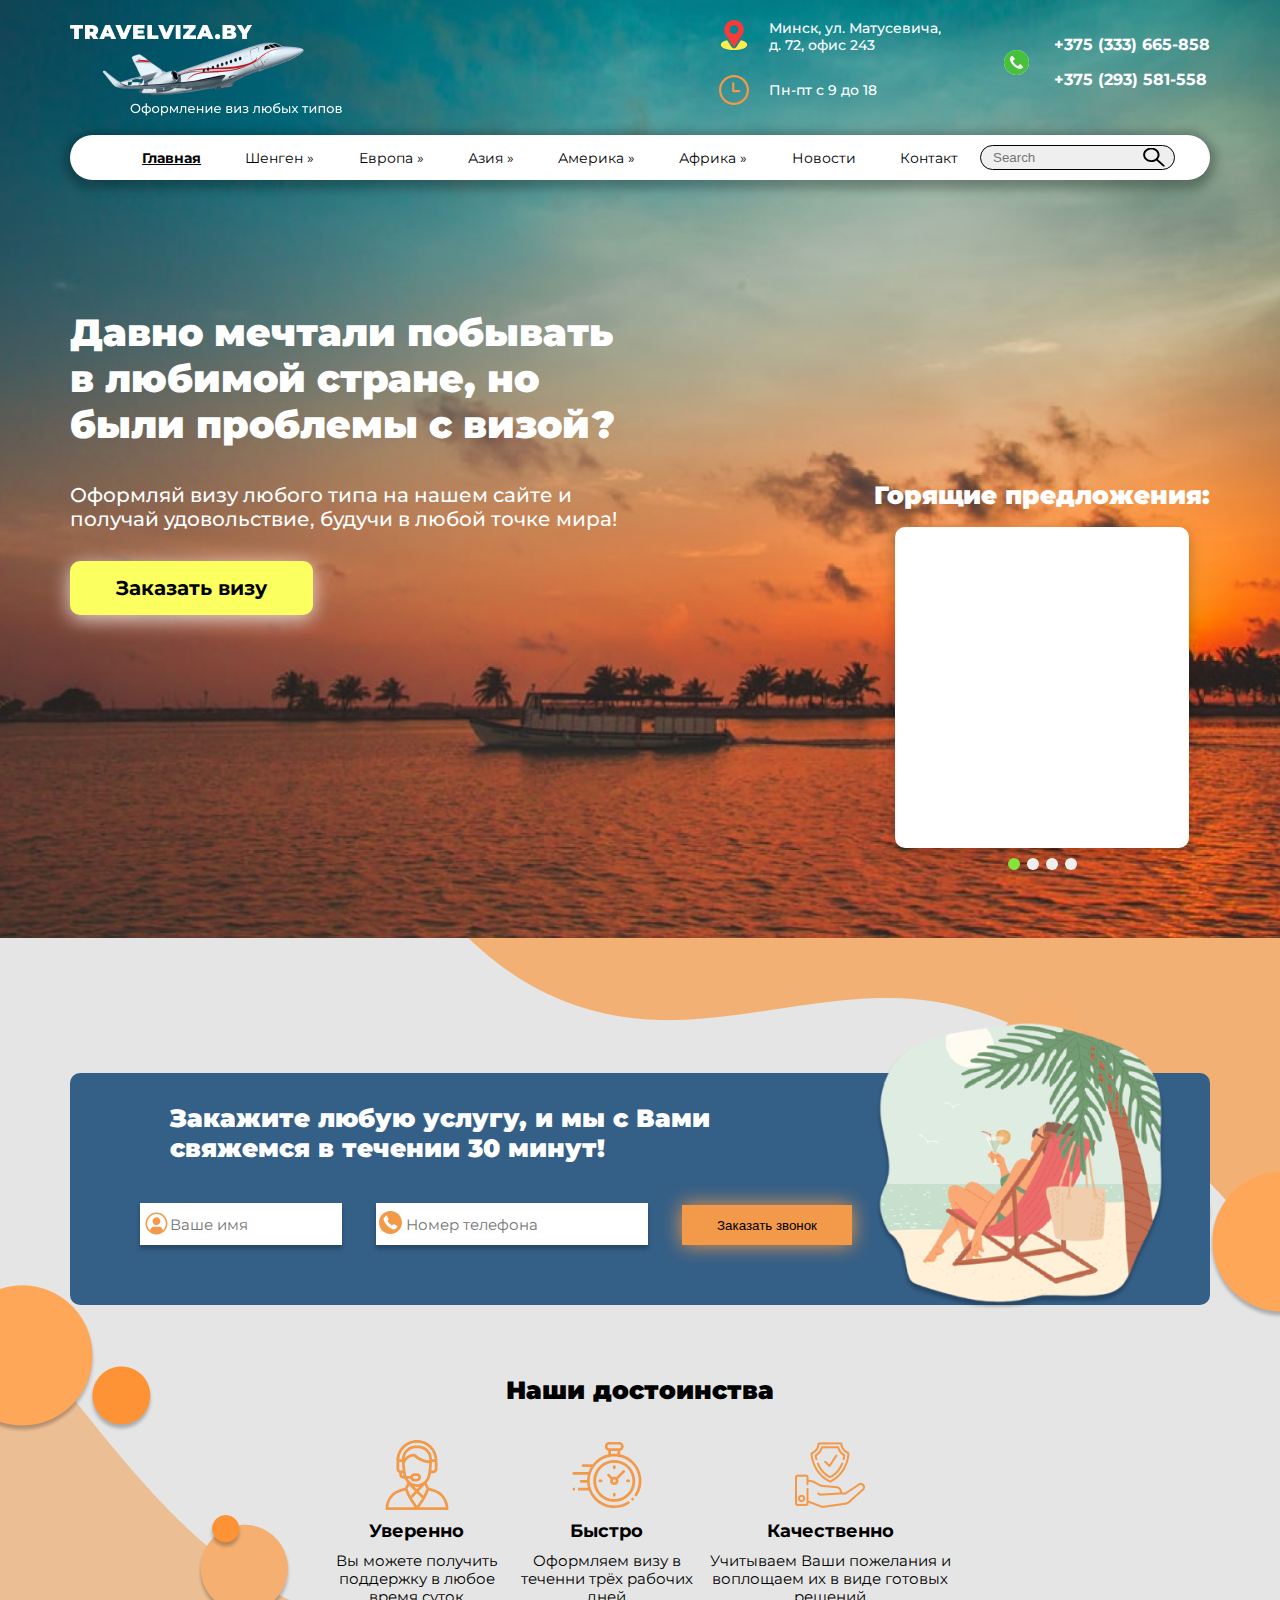
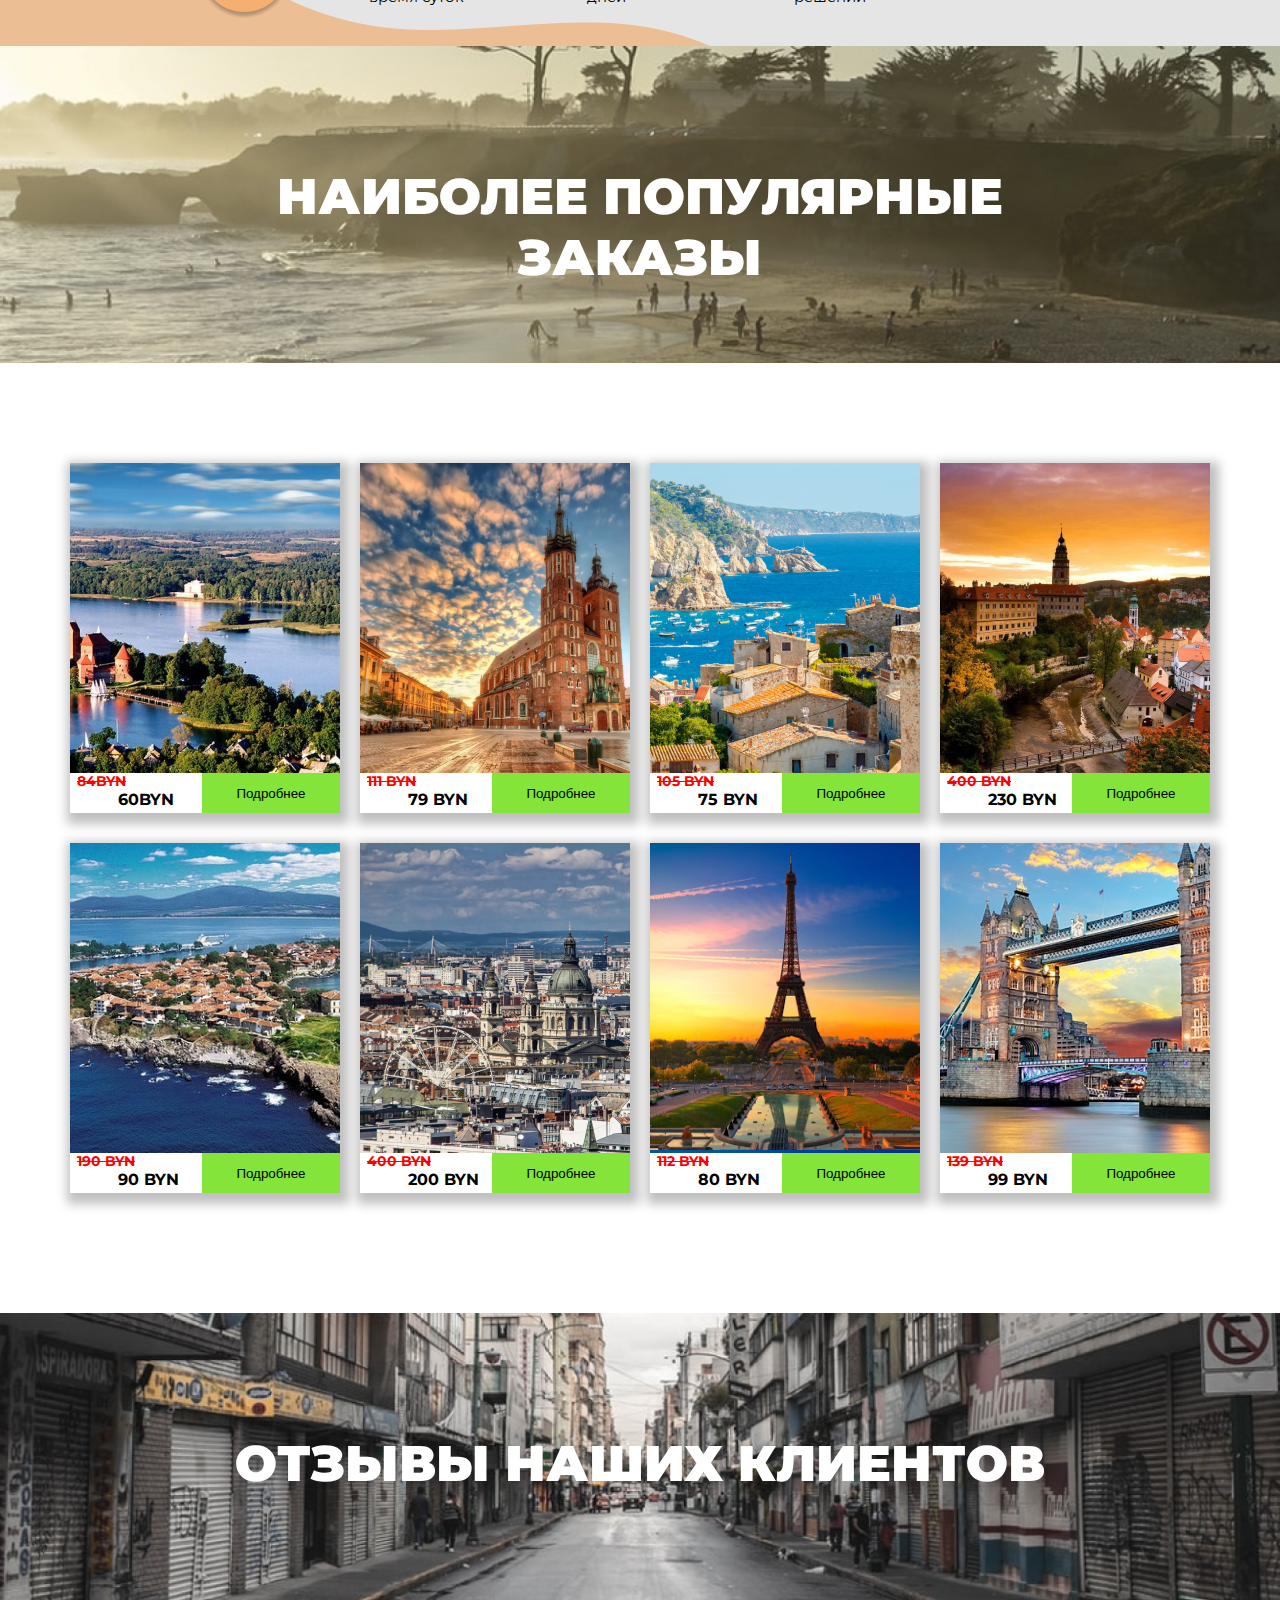
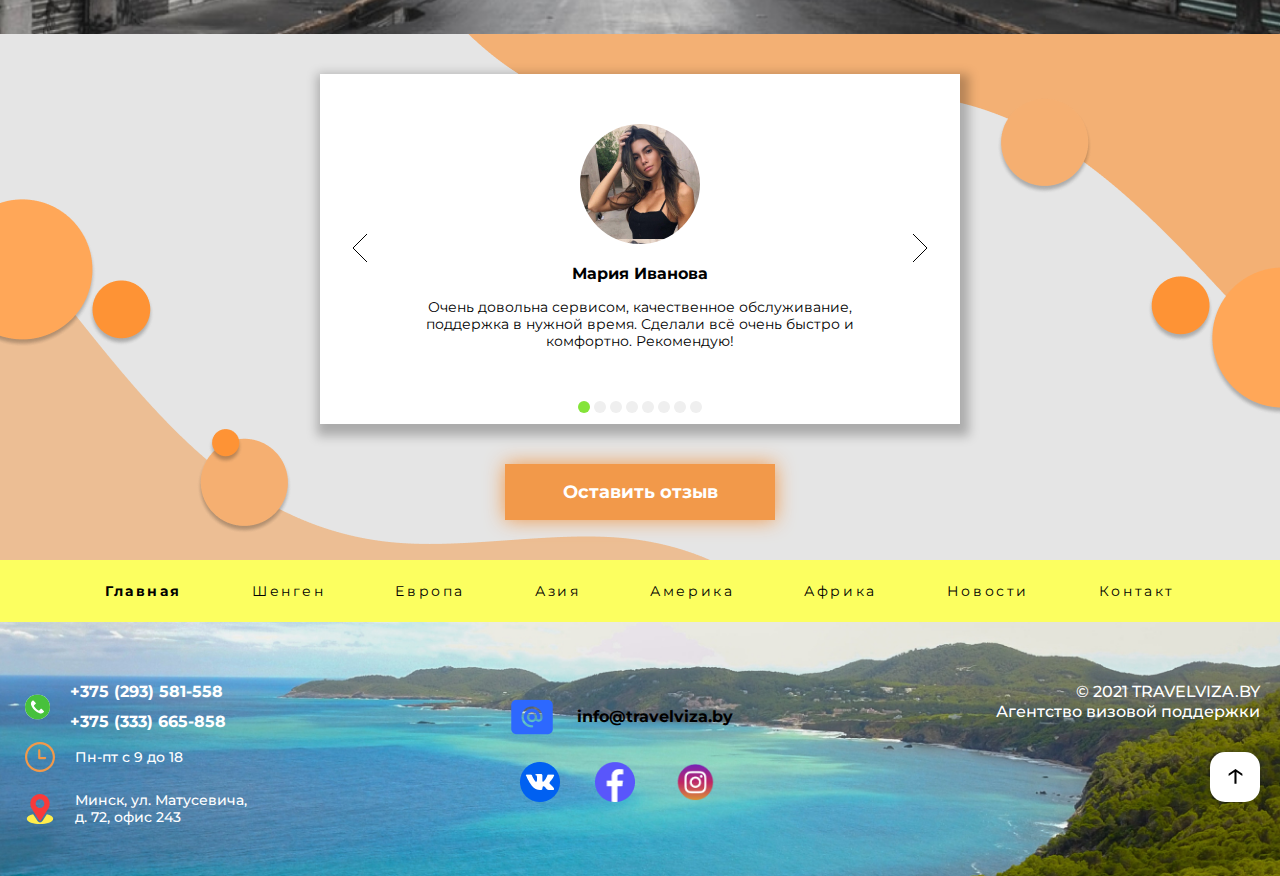
<file: index.html>
<!DOCTYPE html>
<html lang="ru">

<head>
    <meta charset="UTF-8">
    <meta http-equiv="X-UA-Compatible" content="IE=edge">
    <meta name="viewport" content="width=device-width, initial-scale=1.0">
    <title>TRAVELVIZA</title>
    <link rel="preconnect" href="https://fonts.googleapis.com">
    <link rel="preconnect" href="https://fonts.gstatic.com" crossorigin>
    <link href="https://fonts.googleapis.com/css2?family=Montserrat:wght@400;500;700;900&display=swap" rel="stylesheet">
    <link rel="stylesheet" href="css/main.css">
    <link rel="stylesheet" href="css/identical.css">
    <link rel="stylesheet" href="css/main.css">
</head>

<body>
    <div class="main-head">
        <header class="header">
            <div class="container">
                <div class="wrapper">
                    <div class="logo">
                        <img src="img/main page/logo.png" alt="travelviza.by" title="Лого фирмы">
                    </div>
                    <div class="wrapper header-info">
                        <div class="adr-time">
                            <div class="content-start">
                                <img src="img/main page/location 1.svg" alt="location-1" class="location-1" title="Локация">
                                <p class="adr-text">Минск, ул. Матусевича,
                                    д. 72, офис 243</p>
                            </div>
                            <div class="content-start">
                                <img src="img/main page/wall-clock 1.svg" alt="wall-clock-1" class="clock-1"  title="Картинка часов">
                                <p class="clock-text">Пн-пт с 9 до 18</p>
                            </div>
                        </div>
                        <div class="phone content-start">
                            <img src="img/main page/phone-call 1.svg" alt="phone" class="phone-1" title="Картинка телефона">
                            <div class="column">
                                <p class="num-phone">+375 (333) 665-858</p>
                                <p class="num-phone">+375 (293) 581-558</p>
                            </div>
                        </div>
                    </div>
                </div>
                <nav class="header-nav">
                    <div class="wrapper">
                        <ul class="menu-ul header-box">
                            <li class="header-nav-li active" title="Главная страница"><a>Главная</a></li>
                            <li class="header-nav-li" title="Визы Шенген"><a href="#" class="head-link">Шенген &raquo;</a>
                            <li class="header-nav-li" title="Визы Европы"><a href="#" class="head-link">Европа &raquo;</a></li>
                            <li class="header-nav-li" title="Визы Азии"><a href="#" class="head-link">Азия &raquo;</a></li>
                            <li class="header-nav-li" title="Визы Америки"><a href="#" class="head-link">Америка &raquo;</a></li>
                            <li class="header-nav-li" title="Визы Африки"><a href="#" class="head-link">Африка &raquo;</a>
                            <li class="header-nav-li" title="Наши новости"><a href="#" class="head-link">Новости</a></li>
                            <li class="header-nav-li" title="Наши контакты"><a href="#" class="head-link">Контакт</a></li>
                        </ul>
                        <form class="header-nav-search-block">
                            <input class="header-nav-search" type="text" placeholder="Search"></input>
                            <button class="search-btn" type="submit">
                                <img class="search-btn-img" src="img/main page/search.svg" alt="search" title="Кнопка поиска">
                            </button>
                        </form>
                    </div>
                </nav>
            </div>
        </header>
        <section class="container">
            <div class="info-win-main wrapper">
                <div class="main-info-1">
                    <h2 class="main-title-1">Давно мечтали побывать в любимой стране, но были проблемы с визой?</h2>
                    <p class="main-text-1">Оформляй визу любого типа на нашем сайте и получай удовольствие, будучи в
                        любой точке мира!</p>
                    <button class="main-btn-1">Заказать визу</button>
                </div>
                <div class="column">
                    <div class="main-slider-1 main-slider-active">
                        <h2 class="main-title-2">Горящие предложения:</h2>
                        <div class="main-slider-box">
                            <div class="slider-1-slide-1">
                                <h3 class="slider-1-title-1">Виза в Литву</h3>
                                <div class="slider-img-space slider-img-space-1 "></div>
                                <p class="slider-text-1">
                                    Мультивиза туристическая 3-12 месяцев
                                    Стоимость — 60 BYN Срок пребывания 30-90 дней Срок получения: до 14 дней Мультивиза
                                    деловая 6-24 месяцев Стоимость — 225 BYN Срок пребывания: 6-24 мес Срок получения:
                                    10 — 15 дней
                                </p>
                                <div class="slider-btns-1 wrapper">
                                    <p class="slider-price-1">60 BYN</p>
                                    <button class="slider-btn-1">Подробнее</button>
                                </div>
                            </div>
                            <div class="slider-1-slide-1">
                                <h3 class="slider-1-title-1">Виза в Италию</h3>
                                <div class="slider-img-space slider-img-space-2"></div>
                                <p class="slider-text-1">
                                    Мультивиза туристическая 3-12 месяцев
                                    Стоимость — 80 BYN Срок пребывания 30-60 дней Срок получения: до 14 дней Мультивиза
                                    деловая 6-12 месяцев Стоимость — 300 BYN Срок пребывания: 6-12 мес Срок получения:
                                    10 дней
                                </p>
                                <div class="slider-btns-1 wrapper">
                                    <p class="slider-price-1">80 BYN</p>
                                    <button class="slider-btn-1">Подробнее</button>
                                </div>
                            </div>
                            <div class="slider-1-slide-1">
                                <h3 class="slider-1-title-1">Виза во Францию</h3>
                                <div class="slider-img-space slider-img-space-3"></div>
                                <p class="slider-text-1">
                                    Мультивиза туристическая 6-12 месяцев
                                    Стоимость — 50 BYN Срок пребывания 30-120 дней Срок получения: до 14 дней Мультивиза
                                    деловая 6-24 месяцев Стоимость — 250 BYN Срок пребывания: 6-24 мес Срок получения:
                                    7-14 дней
                                </p>
                                <div class="slider-btns-1 wrapper">
                                    <p class="slider-price-1">50 BYN</p>
                                    <button class="slider-btn-1">Подробнее</button>
                                </div>
                            </div>
                            <div class="slider-1-slide-1 active-slider-1-slide-1">
                                <h3 class="slider-1-title-1">Виза в Китай</h3>
                                <div class="slider-img-space slider-img-space-4"></div>
                                <p class="slider-text-1">
                                    Мультивиза туристическая 6-12 месяцев
                                    Стоимость — 90 BYN Срок пребывания 30-90 дней Срок получения: до 14 дней Мультивиза
                                    деловая 6-24 месяцев Стоимость — 180 BYN Срок пребывания: 6-18 мес Срок получения:
                                    7-14 дней
                                </p>
                                <div class="slider-btns-1 wrapper">
                                    <p class="slider-price-1">90 BYN</p>
                                    <button class="slider-btn-1">Подробнее</button>
                                </div>
                            </div>
                        </div>
                    </div>
                    <div class="wrapper slider-btn-space">
                        <button class="slider-circle-btn active"></button>
                        <button class="slider-circle-btn"></button>
                        <button class="slider-circle-btn"></button>
                        <button class="slider-circle-btn"></button>
                    </div>
                </div>
            </div>
        </section>
    </div>
    <section class="section-1">
        <div class="container">
            <div class="order-space wrapper">
                <div>
                    <h2 class="order-title">Закажите любую услугу, и мы с Вами свяжемся в течении 30 минут!</h2>
                    <div class="wrapper order-box">
                        <form class="dignities-form">
                            <input type="text" class="order-name" placeholder="Ваше имя">
                            <img src="img/main page/face-name.svg" alt="name-face" class="order-name-img"  title="Ввод ФИО">
                            <input type="tel" class="order-phone" placeholder="Номер телефона">
                            <img src="img/main page/order phone.svg" alt="order phone" class="order-phone-img" title="Ввод телефона">
                            <button class="order-btn" type="sumbit">Заказать звонок</button>
                        </form>
                        <img src="img/main page/girl.png" alt="girl on the beach" class="order-img" title="Девушка на пляже">
                    </div>
                </div>
            </div>
            <div class="dignity">
                <h2 class="dignity-title-main">Наши достоинства</h2>
                <div class="spar dignity-all">
                    <div class="column">
                        <img src="img/main page/confidently.svg" alt="confidently" class="dignity-confidently-img" title="Уверенно">
                        <h3 class="dignity-mini-title">Уверенно</h3>
                        <p class="dignity-text">Вы можете получить поддержку в любое время суток</p>
                    </div>
                    <div class="column">
                        <img src="img/main page/fast.svg" alt="fast" class="dignity-confidently-img" title="Быстро">
                        <h3 class="dignity-mini-title">Быстро</h3>
                        <p class="dignity-text">Оформляем визу в теченни трёх рабочих дней</p>
                    </div>
                    <div class="column">
                        <img src="img/main page/qualitatively.png" alt="qualitatively" class="dignity-confidently-img" title="Качественно">
                        <h3 class="dignity-mini-title">Качественно</h3>
                        <p class="dignity-text">Учитываем Ваши пожелания и воплощаем их в виде готовых решений</p>
                    </div>
                </div>
            </div>
        </div>
    </section>
    <section class="section-2">
        <div class="container">
            <div>
                <h2 class="section-2-text">НАИБОЛЕЕ ПОПУЛЯРНЫЕ ЗАКАЗЫ</h2>
            </div>
        </div>
    </section>
    <section class="section-3">
        <div class="container">
            <div class="wrapper visa-wrap">
                <div class="column section-3-visa-box">
                    <div class="section-3-visa-box-img-1"> 
                        <h3 class="section-3-text"></h3>
                    </div>
                    <div class="wrapper">
                        <div class="column section-3-prices">
                            <p class="section-3-visa-prise-1">84BYN</p>
                            <p class="section-3-visa-prise-2">60BYN</p>
                        </div>
                        <button class="section-3-visa-btn">Подробнее</button>
                    </div>
                </div>
                <div class="column section-3-visa-box">
                    <div class="section-3-visa-box-img-2">
                        <h3 class="section-3-text"></h3>
                    </div>
                    <div class="wrapper">
                        <div class="column section-3-prices">
                            <p class="section-3-visa-prise-1">111 BYN</p>
                            <p class="section-3-visa-prise-2">79 BYN</p>
                        </div>
                        <button class="section-3-visa-btn">Подробнее</button>
                    </div>
                </div>
                <div class="column section-3-visa-box">
                    <div class="section-3-visa-box-img-3">
                        <h3 class="section-3-text"></h3>
                    </div>
                    <div class="wrapper">
                        <div class="column section-3-prices">
                            <p class="section-3-visa-prise-1">105 BYN</p>
                            <p class="section-3-visa-prise-2">75 BYN</p>
                        </div>
                        <button class="section-3-visa-btn">Подробнее</button>
                    </div>
                </div>
                <div class="column section-3-visa-box">
                    <div class="section-3-visa-box-img-4">
                        <h3 class="section-3-text"></h3>
                    </div>
                    <div class="wrapper">
                        <div class="column section-3-prices">
                            <p class="section-3-visa-prise-1">400 BYN</p>
                            <p class="section-3-visa-prise-2">230 BYN</p>
                        </div>
                        <button class="section-3-visa-btn">Подробнее</button>
                    </div>
                </div>
                <div class="column section-3-visa-box">
                    <div class="section-3-visa-box-img-5">
                        <h3 class="section-3-text"></h3>
                    </div>
                    <div class="wrapper">
                        <div class="column section-3-prices">
                            <p class="section-3-visa-prise-1">190 BYN</p>
                            <p class="section-3-visa-prise-2">90 BYN</p>
                        </div>
                        <button class="section-3-visa-btn">Подробнее</button>
                    </div>
                </div>
                <div class="column section-3-visa-box">
                    <div class="section-3-visa-box-img-6">
                        <h3 class="section-3-text"></h3>
                    </div>
                    <div class="wrapper">
                        <div class="column section-3-prices">
                            <p class="section-3-visa-prise-1">400 BYN</p>
                            <p class="section-3-visa-prise-2">200 BYN</p>
                        </div>
                        <button class="section-3-visa-btn">Подробнее</button>
                    </div>
                </div>
                <div class="column section-3-visa-box">
                    <div class="section-3-visa-box-img-7">
                        <h3 class="section-3-text"></h3>
                    </div>
                    <div class="wrapper">
                        <div class="column section-3-prices">
                            <p class="section-3-visa-prise-1">112 BYN</p>
                            <p class="section-3-visa-prise-2">80 BYN</p>
                        </div>
                        <button class="section-3-visa-btn">Подробнее</button>
                    </div>
                </div>
                <div class="column section-3-visa-box">
                    <div class="section-3-visa-box-img-8">
                        <h3 class="section-3-text"></h3>
                    </div>
                    <div class="wrapper">
                        <div class="column section-3-prices">
                            <p class="section-3-visa-prise-1">139 BYN</p>
                            <p class="section-3-visa-prise-2">99 BYN</p>
                        </div>
                        <button class="section-3-visa-btn">Подробнее</button>
                    </div>
                </div>
            </div>
        </div>
    </section>
    <section class="section-4">
        <h2 class="section-4-title">ОТЗЫВЫ НАШИХ КЛИЕНТОВ</h2>
    </section>
    <section class="section-5">
        <div class="container column">
            <div class="column reviews-box">
                <div class="wrapper slider-2">
                    <div>
                        <button class="slider-2-left-btn" id="btn-prev"><img src="img/main page/slider2 left.svg" alt="left btn"  title="Влево"></button>
                    </div>
                    <div class="slider-2-content column">
                        <div>
                            <div class="slider-2-main-conent active">
                                <div class="slider-2-photo-box slider-2-photo-box-1"></div>
                                <h3 class="slider-2-name">Мария Иванова</h3>
                                <p class="slider-2-coment">Очень довольна сервисом, качественное обслуживание, поддержка в нужной время. Сделали всё очень быстро и комфортно. Рекомендую!</p>
                            </div>
                            <div class="slider-2-main-conent">
                                <div class="slider-2-photo-box slider-2-photo-box-2"></div>
                                <h3 class="slider-2-name">Наталья Дравченко</h3>
                                <p class="slider-2-coment">Я не пожалела, что выбрала Свети-Стефан из всех курортов Черногории. Спокойный, живописный, уютный поселок недалеко от Будвы.</p>
                            </div>
                            <div class="slider-2-main-conent">
                                <div class="slider-2-photo-box slider-2-photo-box-3"></div>
                                <h3 class="slider-2-name">Елена Ерошина</h3>
                                <p class="slider-2-coment">Единственная в Европейской части России лосеферма находится в Костромской области. Лайфхак удачных фотографий с лосями. В отзыве есть небольшое видео лосёнка.</p>
                            </div>
                            <div class="slider-2-main-conent">
                                <div class="slider-2-photo-box slider-2-photo-box-4"></div>
                                <h3 class="slider-2-name">Сергей Давин</h3>
                                <p class="slider-2-coment">Побывать в Стамбуле было давнишней мечтой. И вот это желание, наконец, осуществилось. Стамбул поражает своими красивейшими видами с разных точек города.</p>
                            </div>
                            <div class="slider-2-main-conent">
                                <div class="slider-2-photo-box slider-2-photo-box-5"></div>
                                <h3 class="slider-2-name">Ксения Живец</h3>
                                <p class="slider-2-coment">Впервые обратилась в данную турфирму и очень довольна результатом. Хочу поблагодарить менеджера Дарину за помощь в поиске попутчицы.</p>
                            </div>
                            <div class="slider-2-main-conent">
                                <div class="slider-2-photo-box slider-2-photo-box-6"></div>
                                <h3 class="slider-2-name">Сергей Пойщик</h3>
                                <p class="slider-2-coment">Спасибо большое за организацию отдыха в Египте, Хургада в июне 2021. Отель Dana beach resort 5* превзошел все мои ожидания!</p>
                            </div>
                            <div class="slider-2-main-conent">
                                <div class="slider-2-photo-box slider-2-photo-box-7"></div>
                                <h3 class="slider-2-name">Даня Шевцов</h3>
                                <p class="slider-2-coment">Спасибо большое за организацию отдыха в Турцию, Кемер менеджеру Дарине, за ее профессионализм и участие.</p>
                            </div>
                            <div class="slider-2-main-conent">
                                <div class="slider-2-photo-box slider-2-photo-box-8"></div>
                                <h3 class="slider-2-name">Надежна Жучко</h3>
                                <p class="slider-2-coment">Долго сомневались по поводу поездки в этот период, но ничуть не пожалели. Хоть недельку моря и солнца ухватили :)</p>
                            </div>
                        </div>
                        <div class="slider-2-circle-btns">
                            <button class="slider-circle-btn-2 active"></button>
                            <button class="slider-circle-btn-2"></button>
                            <button class="slider-circle-btn-2"></button>
                            <button class="slider-circle-btn-2"></button>
                            <button class="slider-circle-btn-2"></button>
                            <button class="slider-circle-btn-2"></button>
                            <button class="slider-circle-btn-2"></button>
                            <button class="slider-circle-btn-2"></button>
                        </div>
                    </div>
                    <div>
                        <button class="slider-2-right-btn" id="btn-next"><img src="img/main page/slider2 right.svg" alt="right btn" title="Вправо"></button>
                    </div>
                </div>
                
            </div>
            <button class="reviews-btn">Оставить отзыв</button>
        </div>
    </section>
    <footer class="footer">
        <div class="footer-nav">
            <div class="container">
                <nav class="footer-nav">
                    <div class="wrapper">
                        <ul class="menu-ul footer-box">
                            <li class="footer-nav-li active" title="Главная страница"><a>Главная</a></li>
                            <li class="footer-nav-li" title="Визы Шенген"><a href="#" class="head-link">Шенген</a>
                            <li class="footer-nav-li" title="Визы Европы"><a href="#" class="head-link">Европа</a></li>
                            <li class="footer-nav-li" title="Визы Азии"><a href="#" class="head-link">Азия</a></li>
                            <li class="footer-nav-li" title="Визы Америки"><a href="#" class="head-link">Америка</a></li>
                            <li class="footer-nav-li" title="Визы Африки"><a href="#" class="head-link">Африка</a>
                            <li class="footer-nav-li" title="Наши новости"><a href="#" class="head-link">Новости</a></li>
                            <li class="footer-nav-li" title="Наши контакты"><a href="#" class="head-link">Контакт</a></li>
                        </ul>
                    </div>
                </nav>
            </div>
        </div>
        <div class="last-box wrapper">
            <div class="column last-box-left-part">
                <div class="content-start">
                    <img src="img/main page/phone-call 1.svg" alt="phone" class="last-box-phone-img" title="Телефон">
                    <div class="column">
                        <p class="last-box-phone-num">+375 (293) 581-558</p>
                        <p class="last-box-phone-num">+375 (333) 665-858</p>
                    </div>
                </div>
                <div class="content-start">
                    <img src="img/main page/wall-clock 1.svg" alt="wall-clock-1" class="last-box-clock-img" title="Часики">
                    <p class="last-box-work-time">Пн-пт с 9 до 18</p>
                </div>
                <div class="content-start">
                    <img src="img/main page/location 1.svg" alt="location-1" class="last-box-navig-img" title="Локация">
                    <p class="last-box-adr">Минск, ул. Матусевича,
                        д. 72, офис 243</p>
                </div>
            </div>
            <div class="column last-box-centr-part">
                <div class="wrapper">
                    <img src="img/main page/end mail.png" alt="mail" title="Почта">
                    <p class="last-box-email">info@travelviza.by</p>
                </div>
                <div class="wrapper last-box-social">
                    <img src="img/main page/vk.png" alt="vk" class="last-box-social-img" title="Вконтакте">
                    <img src="img/main page/facebook.png" alt="facebook" class="last-box-social-img" title="Фэйсбук">
                    <img src="img/main page/insta.png" alt="instagram" class="last-box-insta-img" title="Инстаграм">
                </div>
            </div>
            <div class="column last-box-right-part">
                <p class="last-box-copyr">©  2021 TRAVELVIZA.BY
                    Агентство визовой поддержки</p>
                <button class="last-box-btn-up"><img src="img/main page/up.svg" alt="UP" title="Вверх!"></button>
            </div>
        </div>
    </footer>
    <script src="js/main.js"></script>
</body>

</html>
</file>
<file: css/main.css>
.adr-text {
  color: white;
}

.clock-text {
  color: white;
}

.num-phone {
  color: white;
}

.main-head {
  background: url('../img/main page/backmain.png');
  background-size: cover;
  background-position: center center;
}

.main-title-1 {
  font-family: Montserrat;
  font-size: 38px;
  font-style: normal;
  font-weight: 900;
  line-height: 46px;
  letter-spacing: 0em;
  text-align: left;
  color: white;
  width: 570px;
  margin-top: 130px;
}

.main-text-1 {
  color: white;
  font-family: Montserrat;
  font-size: 20px;
  font-style: normal;
  font-weight: 500;
  line-height: 24px;
  letter-spacing: 0em;
  text-align: left;
  width: 570px;
  margin-top: 35px;
}

.main-btn-1 {
  margin-top: 30px;
  background: #fcff60;
  box-shadow: 0px 4px 20px rgba(255, 255, 255, 0.8);
  border-radius: 10px;
  width: 243px;
  height: 54px;
  font-family: Montserrat;
  font-size: 20px;
  font-style: normal;
  font-weight: 700;
  line-height: 24px;
  letter-spacing: 0em;
  text-align: center;
  border: none;
}

.main-btn-1:hover {
  background: #fbff00;
  cursor: pointer;
}

.main-title-2 {
  margin-top: 300px;
  color: white;
  font-family: Montserrat;
  font-size: 25px;
  font-style: normal;
  font-weight: 900;
  line-height: 30px;
  letter-spacing: 0em;
  text-align: left;
}

.main-slider-box {
  margin-top: 17px;
  margin-bottom: 90px;
  width: 294.34px;
  height: 321.09px;
  left: 1078px;
  top: 535px;
  background: #ffffff;
  box-shadow: 0px 4px 15px rgba(0, 0, 0, 0.25);
  border-radius: 10px;
  margin-left: auto;
  margin-right: auto;
}

.slider-1-slide-1 {
  display: none;
}

.slider-1-title-1 {
  padding-top: 13px;
  font-family: Montserrat;
  font-size: 18px;
  font-style: normal;
  font-weight: 700;
  line-height: 22px;
  letter-spacing: 0em;
  text-align: left;
  text-align: center;
}

.slider-img-space {
  width: 245px;
  height: 156px;
  margin-left: auto;
  margin-right: auto;
  margin-top: 6px;
}

.slider-img-space-1 {
  background: url('../img/main page/slider1/slider Litva.jpg');
  background-size: cover;
}

.slider-img-space-2 {
  background: url('../img/main page/slider1/lider Italy.jpg');
  background-size: cover;
}

.slider-img-space-3 {
  background: url('../img/main page/slider1/slider France.jpg');
  background-size: cover;
}

.slider-img-space-4 {
  background: url('../img/main page/slider1/slider China.jpg');
  background-size: cover;
}

.slider-text-1 {
  font-family: Montserrat;
  font-size: 9px;
  font-style: normal;
  font-weight: 400;
  line-height: 11px;
  letter-spacing: 0em;
  text-align: center;
  margin-top: 6px;
  margin-left: 10px;
  margin-right: 10px;
  height: 60px;
}

.slider-btns-1 {
  justify-content: space-around;
  margin-top: 17px;
}

.slider-price-1 {
  background: #cfcfcf;
  padding-left: 7.5px;
  padding-right: 7.5px;
  padding-top: 5px;
  padding-bottom: 5px;
}

.slider-btn-1 {
  background: #84e439;
  border: none;
}

.slider-btn-1:hover {
  background: #6fff00;
  cursor: pointer;
}

.slider-btn-space {
  width: 69px;
  margin-right: auto;
  margin-left: auto;
}

.slider-circle-btn {
  border-radius: 50%;
  height: 12px;
  width: 12px;
  border: none;
  margin-top: -80px;
}

.slider-circle-btn.active {
  background: #84e439;
}

.slider-circle-btn:hover {
  cursor: pointer;
  background: #ffe600;
}

.slider-1-slide-1.active {
  display: block;
}

.section-1 {
  padding-top: 135px;
  padding-bottom: 40px;
  background: url('../img/main page/back right top.png') no-repeat top -500px right -10px,
    url('../img/main page/back left bottom.png') no-repeat left -60px bottom -480px,
    #e5e5e5;
}

.dignity {
  margin-top: 70px;
  margin-left: auto;
  margin-right: auto;
  width: 650px;
}

.dignity-title-main {
  font-family: Montserrat;
  font-size: 25px;
  font-style: normal;
  font-weight: 900;
  line-height: 30px;
  letter-spacing: 0em;
  text-align: center;
  margin-bottom: 35px;
}

.dignity-confidently-img {
  height: 70px;
  width: 70px;
  margin: 0 auto;
}

.dignity-mini-title {
  margin-left: auto;
  margin-right: auto;
  margin-top: 10px;
  margin-bottom: 10px;
  font-family: Montserrat;
  font-size: 18px;
  font-style: normal;
  font-weight: 700;
  line-height: 22px;
  letter-spacing: 0em;
}

.dignity-text {
  text-align: center;
  font-family: Montserrat;
  font-size: 15px;
  font-style: normal;
  font-weight: 400;
  line-height: 18px;
  letter-spacing: 0em;
  text-align: center;
}

.section-2 {
  background: url('../img/main page/section-2.jpg');
  background-size: cover;
  background-position: center center;
  padding-top: 120px;
  padding-bottom: 75px;
}

.section-2-text {
  font-family: Montserrat;
  font-size: 50px;
  font-style: normal;
  font-weight: 900;
  line-height: 61px;
  letter-spacing: 0em;
  text-align: center;
  width: 970px;
  margin-left: auto;
  margin-right: auto;
  color: white;
}

.section-3 {
  padding-top: 100px;
  padding-bottom: 90px;
}

.visa-wrap {
  flex-wrap: wrap;
}

.section-3-visa-box {
  height: 350px;
  width: 270px;
  box-shadow: 3px 5px 10px 6px rgba(0, 0, 0, 0.25);
  margin-bottom: 30px;
}

.section-3-visa-box-img-1 {
  width: 270px;
  height: 310px;
  background: url('../img/main page/visa litva.jpg');
}

.section-3-visa-box-img-2 {
  width: 270px;
  height: 310px;
  background: url('../img/main page/visa poland.jpg');
}

.section-3-visa-box-img-3 {
  width: 270px;
  height: 310px;
  background: url('../img/main page/visa\ spain.jpg');
}

.section-3-visa-box-img-4 {
  width: 270px;
  height: 310px;
  background: url('../img/main page/visa Czech.jpg');
}

.section-3-visa-box-img-5 {
  width: 270px;
  height: 310px;
  background: url('../img/main page/visa bolgar.jpg');
}

.section-3-visa-box-img-6 {
  width: 270px;
  height: 310px;
  background: url('../img/main page/visa Vengr.jpg');
}

.section-3-visa-box-img-7 {
  width: 270px;
  height: 310px;
  background: url('../img/main page/visa France.jpg');
}

.section-3-visa-box-img-8 {
  width: 270px;
  height: 310px;
  background: url('../img/main page/visa England.jpg');
}

.section-3-prices {
  width: 100%;
}

.section-3-visa-btn {
  width: 100%;
  height: 40px;
  border: none;
  background: #84e439;
}

.section-3-visa-prise-1 {
  color: red;
  font-family: Montserrat;
  font-size: 14px;
  font-style: normal;
  font-weight: 700;
  line-height: 17px;
  letter-spacing: 0em;
  text-align: left;
  margin-left: 7px;
  text-decoration: line-through;
}

.section-3-visa-prise-2 {
  font-family: Montserrat;
  font-size: 16px;
  font-style: normal;
  font-weight: 700;
  line-height: 20px;
  letter-spacing: 0em;
  text-align: left;
  margin-left: 48px;
}

.section-4 {
  padding-top: 120px;
  padding-bottom: 140px;
  background: url('../img/main page/street.png');
  background-size: cover;
  background-position: center center;
}

.section-4-title {
  color: white;
  font-family: Montserrat;
  font-size: 50px;
  font-style: normal;
  font-weight: 900;
  line-height: 61px;
  letter-spacing: 0em;
  text-align: center;
}

.section-5 {
  padding-top: 40px;
  padding-bottom: 40px;
  background: url('../img/main page/back right top.png') no-repeat top -500px right -10px,
    url('../img/main page/back left bottom.png') no-repeat left -60px bottom -480px,
    #e5e5e5;
}

.reviews-box {
  margin-left: auto;
  margin-right: auto;
  width: 640px;
  height: 350px;
  background: white;
  box-shadow: 3px 6px 10px 6px rgba(0, 0, 0, 0.25);
}

.reviews-btn {
  font-family: Montserrat;
  font-size: 18px;
  font-style: normal;
  font-weight: 700;
  line-height: 22px;
  letter-spacing: 0em;
  color: white;
  margin-left: auto;
  margin-right: auto;
  margin-top: 40px;
  width: 270px;
  height: 56px;
  background: #f2994a;
  border: none;
  box-shadow: 0px 0px 20px #f2994a;
}

.slider-2-circle-btns {
  margin-left: auto;
  margin-right: auto;
}

.slider-2-left-btn {
  height: 350px;
  width: 80px;
  border: none;
  background: white;
}

.slider-2-left-btn:hover {
  cursor: pointer;
  background: rgba(185, 184, 184, 0.507);
}

.slider-2-right-btn {
  height: 350px;
  width: 80px;
  border: none;
  background: white;
}

.slider-2-right-btn:hover {
  cursor: pointer;
  background: rgba(185, 184, 184, 0.507);
}

.slider-2-photo-box {
  margin-left: auto;
  margin-right: auto;
  width: 120px;
  height: 120px;
  border-radius: 50%;
  margin-top: 50px;
  margin-bottom: 20px;
}

.slider-2-name {
  font-family: Montserrat;
  font-size: 16px;
  font-style: normal;
  font-weight: 700;
  line-height: 20px;
  letter-spacing: 0em;
  text-align: center;
  margin-bottom: 15px;
}

.slider-2-coment {
  font-family: Montserrat;
  font-size: 14px;
  font-style: normal;
  font-weight: 400;
  line-height: 17px;
  letter-spacing: 0em;
  text-align: center;
  margin-bottom: 50px;
  height: 50px;
}

.slider-2-main-conent {
  display: none;
}

.slider-2-main-conent.active {
  display: block;
}

.slider-2-photo-box-1 {
  background: url('../img/main page/slider-girl 1.jpg');
}

.slider-2-photo-box-2 {
  background: url('../img/main page/slider-2 girl.jpg');
  background-position: center top;
  background-size: cover;
}

.slider-2-photo-box-3 {
  background: url('../img/main page/slider-girl 3.jpg');
  background-position: center top;
  background-size: cover;
}

.slider-2-photo-box-4 {
  background: url('../img/main page/slider-boy 4.jpg');
  background-position: center top;
  background-size: cover;
}

.slider-2-photo-box-5 {
  background: url('../img/main page/slider-girl 5.jpg');
  background-position: center top;
  background-size: cover;
}

.slider-2-photo-box-6 {
  background: url('../img/main page/slider-boy 6.jpg');
  background-position: center center;
  background-size: cover;
}

.slider-2-photo-box-7 {
  background: url('../img/main page/slider-boy 7.jpg');
  background-position: center top;
  background-size: cover;
}

.slider-2-photo-box-8 {
  background: url('../img/main page/slider-girl 8.jpg');
  background-position: center top;
  background-size: cover;
}

.slider-circle-btn-2 {
  border-radius: 50%;
  height: 12px;
  width: 12px;
  border: none;
  margin-top: -80px;
}

.slider-circle-btn-2.active {
  background: #84e439;
}

.slider-circle-btn-2:hover {
  cursor: pointer;
  background: #ffe600;
}

@media (max-width: 992px) {
  .info-win-main {
    flex-direction: column;
  }

  .main-title-1 {
    text-align: center;
    margin-left: auto;
    margin-right: auto;
    margin-top: 80px;
  }
  .main-text-1 {
    text-align: center;
    margin-left: auto;
    margin-right: auto;
  }
  .main-info-1 {
    flex-direction: column;
    margin-left: auto;
    margin-right: auto;
  }
  .main-btn-1 {
    margin-left: 50%;
    transform: translateX(-50%);
  }
  .main-title-2 {
    margin-top: 30px;
    text-align: center;
  }
  .section-2-text {
    width: auto;
  }
}

@media (max-width: 768px) {
  .main-info-1 {
    width: 530px;
    margin-left: 0px;
    display: flex;
    flex-direction: column;
    align-items: center;
  }
  .main-title-1 {
    width: 500px;
    font-size: 30px;
    text-align: center;
  }
  .main-text-1 {
    width: 500px;
    text-align: center;
    margin-right: 0px;
    margin-left: 0px;
  }
  .dignity-all {
    flex-wrap: wrap;
  }
  .dignity {
    width: 400px;
    margin-left: auto;
    margin-right: auto;
  }
  .visa-wrap {
    width: 500px;
    flex-direction: column;
    margin-left: auto;
    margin-right: auto;
  }
  .section-3-visa-box {
    margin-right: auto;
    margin-left: auto;
  }

  .reviews-box {
    width: 500px;
  }
  .main-title-1 {
  }
}

@media (max-width: 576px) {
  .main-title-1 {
    width: 100%;
    margin-top: 20px;
    font-size: 20px;
    line-height: 25px;
  }
  .main-info-1 {
    width: 100%;
  }
  .main-text-1 {
    width: 100%;
  }
  .visa-wrap {
    width: 100%;
  }
  .slider-2-left-btn {
    display: none;
  }
  .slider-2-right-btn {
    display: none;
  }
  .slider-2-content {
    width: 80%;
  }
  .reviews-box {
    width: 90%;
  }
  .dignity {
    display: none;
  }
  .section-2-text {
    font-size: 20px;
    width: 100%;
    line-height: 20px;
  }

  .main-title-2 {
    width: 100%;
  }
}
</file>
<file: css/identical.css>
/* Основные стили */

html, body, div, span, applet, object, iframe,
h1, h2, h3, h4, h5, h6, p, blockquote, pre,
a, abbr, acronym, address, big, cite, code,
del, dfn, em, img, ins, kbd, q, s, samp,
small, strike, strong, sub, sup, tt, var,
b, u, i, center,
dl, dt, dd, ol, ul, li,
fieldset, form, label, legend,
table, caption, tbody, tfoot, thead, tr, th, td,
article, aside, canvas, details, embed, 
figure, figcaption, footer, header, hgroup, 
menu, nav, output, ruby, section, summary,
time, mark, audio, video {
	margin: 0;
	padding: 0;
	border: 0;
	font-size: 100%;
	font: inherit;
	vertical-align: baseline;
}

article, aside, details, figcaption, figure, 
footer, header, hgroup, menu, nav, section {
	display: block;
}

html {
	height: 100%;
}

body {
	line-height: 1;
	overflow-x: hidden;
}

ol, ul {
	list-style: none;
}

blockquote, q {
	quotes: none;
}

blockquote:before, blockquote:after,
q:before, q:after {
	content: '';
	content: none;
}

table {
	border-collapse: collapse;
	border-spacing: 0;
}

a {
    text-decoration: none;
    color: black;
}

.wrapper {
	display: flex;
	justify-content: space-between;
}

.content-start {
    display: flex;
    justify-content: start;
}

.spar {
    display: flex;
    justify-content: space-around;
}

.column {
    display: flex;
    flex-direction: column;
}

.container {
    width: 1140px;
	margin: 0 auto;
}

@media (max-width: 1200px) {
    .container {
        width: 960px;
    }
}

@media (max-width: 992px) {
    .container {
        width: 720px;
    }
}

@media (max-width: 768px) {
    .container {
        width: 540px;
    }
}

@media (max-width: 576px) {
    .container {
        width: 100%;
    }
}


/* Стили ХЭДЕРА */

.header {
    padding-top: 20px;
}

.logo {
    width: 212px;
    height: 67px; 
}

.location-1 {
    padding-bottom: 25px;
}

.adr-text {
    font-family: Montserrat;
    font-size: 14px;
    font-style: normal;
    font-weight: 500;
    line-height: 17px;
    letter-spacing: 0em;
    text-align: left;
    color: black;
    width: 175px;
    margin-left: 20px;
}

.clock-1 {
    margin-bottom: 30px;
}

.clock-text {
    font-family: Montserrat;
    font-size: 14px;
    font-style: normal;
    font-weight: 500;
    line-height: 30px;
    letter-spacing: 0em;
    color: black;
    margin-left: 20px;
    top: 80px;
    vertical-align: middle;
}

.phone-1 {
    height: 25px;
    margin-top: 30px;
    margin-left: 60px;
    margin-right: 25px;
}

.num-phone {
    font-family: Montserrat;
    font-size: 16px;
    font-style: normal;
    font-weight: 700;
    line-height: 20px;
    letter-spacing: 0em;
    text-align: left;
    color: black;
    margin-top: 15px;
}

.header-nav {
    max-width: 100%;
    box-shadow: 0px 3px 10px 6px rgba(0, 0, 0, 0.25);
    border-radius: 100px;
    padding: 10px 35px 10px 50px;
    background: white;
}

.menu-ul {
    display: flex;
    justify-content: space-around;
    width: 100%;
}

.header-nav-li {
    display: inline;
    font-family: Montserrat;
    font-size: 14px;
    font-style: normal;
    font-weight: 400;
    line-height: 17px;
    letter-spacing: 0em;
    text-align: left;
    margin-top: 5px;
}

.header-nav-li:hover {
    text-decoration: underline;
}

.header-nav-li.active {
    font-weight: 700;
    text-decoration: underline;
}

.head-link {
    text-decoration: none;
    color: black;
}

.header-nav-search-block {
    position: relative;
}

.header-nav-search {
    background: rgba(207, 207, 207, 0.34);
    border: 1px solid #000000;
    box-sizing: border-box;
    border-radius: 100px;
    padding: 4px 45px 4px 12px;
    width: 195px;
}

.search-btn {
    position: absolute;
    top: 57%;
    right: 2%;
    transform: translate(0, -50%);
    border: none;
    background-color: transparent;
    cursor: pointer;
}

@media (max-width: 992px) {
    .adr-time {
        margin-left: 80px;
    }
    .phone-1 {
        margin-left: 10px;
    }
    .num-phone {
        font-size: 14px;
    }
    .header-box {
        display: flex;
        flex-wrap: wrap;
    }
    .search-btn {
        top: 34%;
    }
}

@media (max-width: 768px) {
    .header-info {
        flex-direction: column;
    }
    .phone {
        margin-left: 70px;
        margin-top: -30px;
        margin-bottom: 20px;
    }
    .phone-1 {
        margin-top: 30px;
    }
    .header-nav-search {
        margin-top: 20px;
    }
    .search-btn {
        top: 53%;
    }

}

@media (max-width: 576px) {
    .adr-time {
        display: none;
    }
    .phone {
        display: none;
    }

    .logo {
        display: none;
    }

    .header-nav {
        margin-right: 20px;
        margin-left: 20px;
    }
    .header-nav-search {
        display: none;
    }
    .search-btn {
        display: none;
    }
}



/* Стили меню заказа */

.order-space {
    background: #345F87;
    border-radius: 10px;
    padding-top: 30px;
    padding-bottom: 60px;
}

.order-title {
    font-family: Montserrat;
    font-size: 25px;
    font-style: normal;
    font-weight: 900;
    line-height: 30px;
    letter-spacing: 0em;
    text-align: left;
    color: white;
    width: 570px;
    margin-left: 100px;
    margin-bottom: 40px;
}



.order-name {
    background:white;
    width: 170px;
    height: 40px;
    padding-left: 30px;
    font-family: Montserrat;
    font-size: 15px;
    font-style: normal;
    font-weight: 400;
    line-height: 18px;
    letter-spacing: 0em;
    text-align: left;
    margin-left: 70px;
    box-shadow: 0px 4px 4px rgba(0, 0, 0, 0.25);
    border: none;
}

.order-phone {
    margin-left: 30px;
    width: 240px;
    padding-left: 30px;
    height: 40px;
    font-family: Montserrat;
    font-size: 15px;
    font-style: normal;
    font-weight: 400;
    line-height: 18px;
    letter-spacing: 0em;
    text-align: left;
    box-shadow: 0px 4px 4px rgba(0, 0, 0, 0.25);
    border: none;
}

.order-btn {
    margin-left: 30px;
    width: 170px;
    height: 40px;
    border: none;
    background: #F2994A;
    box-shadow: 0px 0px 20px #F2994A;
}

.order-box {
    position: relative;
}

.order-img {
    position: absolute;
    top: -260px;
    right: -380px;
}

.name-place {
    position: relative;
    left: 200px;
}

.order-name-img {
    position: absolute;
    right: 683px;
    top: 8px;
}

.order-phone-img {
    position: absolute;
    right: 450px;
    top: 8px;
}

@media (max-width: 1200px) {
    .dignities-form {
        display: flex;
        flex-direction: column;
        margin-left: 100px;
    }

    .order-name {
        margin-bottom: 20px;
        width: 240px;
        margin-left: 0px;
    }

    .order-name-img {
        left: 104px;
    }

    .order-phone {
        margin-left: 0px;
        margin-bottom: 20px;
    }

    .order-phone-img {
        left: 104px;
        top: 70px;
    }

    .order-btn {
        margin-left: 0px;
    }

    .order-img {
        left: 540px;
        top: -150px;
    }
}

@media (max-width: 992px) {
    .order-img {
        width: 350;
        height: 350px;
        left: 380px;
        top: -100px;
    }
}

@media (max-width: 768px) {
    .dignities-form {
        margin-left: 20px;
    }
    .order-title {
        margin-left: 20px;
        width: 90%;
    }
    .order-img {
        width: 290px;
        height: 290px;
        left: 260px;
        top: -70px;
    }
    .order-name-img {
        left: 24px;
    }
    .order-phone-img {
        left: 24px;
        top: 70px;
    }
}

@media (max-width: 576px) {
    .order-img {
        display: none;
    }

    .order-space {
        width: 80%;
        margin-left: auto;
        margin-right: auto;
    }
    .order-title {
        width: 80%;
        text-align: right;
    }
    .order-name {
        width: 85%;
    }
    .order-phone {
        width: 85%;
    }
}

/* Футер */

.footer-nav {
    max-width: 100%;
    padding-top: 10px;
    padding-bottom: 10px;
    background: #FCFF60;
}

.footer-nav-li {
    font-family: Montserrat;
    font-size: 14px;
    font-style: normal;
    font-weight: 400;
    line-height: 22px;
    letter-spacing: 0.185em;
    text-align: left;

} 

.footer-nav-li.active {
    font-weight: 700;
}

.footer-nav-li:hover {
    cursor: pointer;
    text-decoration: underline;
}

.last-box {
    padding-top: 60px;
    padding-bottom: 50px;
    background: url('../img/main page/bottom.jpg');
    background-size: cover;
    background-position: center center;

}

.last-box-left-part {
    margin-left: 25px;
}

.last-box-phone-num {
    font-family: Montserrat;
    font-size: 16px;
    font-style: normal;
    font-weight: 700;
    line-height: 20px;
    letter-spacing: 0em;
    text-align: left;
    color: white;
    margin-left: 20px;
    margin-bottom: 10px;
}

.last-box-phone-img {
    margin-top: -10px;
}



.last-box-work-time {
    font-family: Montserrat;
    font-size: 14px;
    font-style: normal;
    font-weight: 500;
    line-height: 17px;
    letter-spacing: 0em;
    text-align: left;
    color: white;
    margin-top: 7px;
    margin-left: 20px;
}

.last-box-navig-img {
    margin-top: 20px;
}

.last-box-adr {
    width: 175px;
    margin-top: 20px;
    margin-left: 20px;
    color: white;
    font-family: Montserrat;
    font-size: 14px;
    font-style: normal;
    font-weight: 500;
    line-height: 17px;
    letter-spacing: 0em;
    text-align: left;

}

.last-box-email {
    font-family: Montserrat;
    font-size: 16px;
    font-style: normal;
    font-weight: 700;
    line-height: 20px;
    letter-spacing: 0em;
    text-align: left;
    margin-left: 20px;
    margin-top: 15px;
}

.last-box-centr-part {
    margin-top: 10px ;
    margin-left: auto;
    margin-right: auto;
}

.last-box-social-img {
    width: 40px;
    height: 40px;
}

.last-box-insta-img {
    width: 50px;
    height: 50px;
    margin-top: -5px;
}

.last-box-social {
    width: 200px;
    margin-top: 20px;
    margin-left: auto;
    margin-right: auto;
}

.last-box-copyr {
    font-family: Montserrat;
    font-size: 16px;
    font-style: normal;
    font-weight: 500;
    line-height: 20px;
    letter-spacing: 0em;
    text-align: right;
    color: white;
    width: 270px;
}

.last-box-right-part {
    margin-right: 20px;
}

.last-box-btn-up {
    width: 50px;
    height: 50px;
    margin-top: 30px;
    border: none;
    background: white;
    border-radius: 15px;
    margin-left: 220px;
}

@media (max-width: 768px) {
    .footer-box {
        flex-wrap: wrap;
    }
    .last-box {
        position: relative;
    }
    .last-box-centr-part {
        position: absolute;
        top: 100px;
        left: 300px;
    }
    .last-box-right-part {
        position: absolute;
        top: 60px;
        left: 270px;
    }
    .last-box-btn-up {
        display: none;
    }
}

@media (max-width: 576px) {
    .last-box {
        display: flex;
        flex-direction: column;
    }
    .last-box-centr-part {
        position: static;
    }
    .last-box-right-part {
        position: static;
    }
    .last-box-copyr {
        text-align: center;
        margin-left: auto;
        margin-right: auto;
    }
}
</file>
